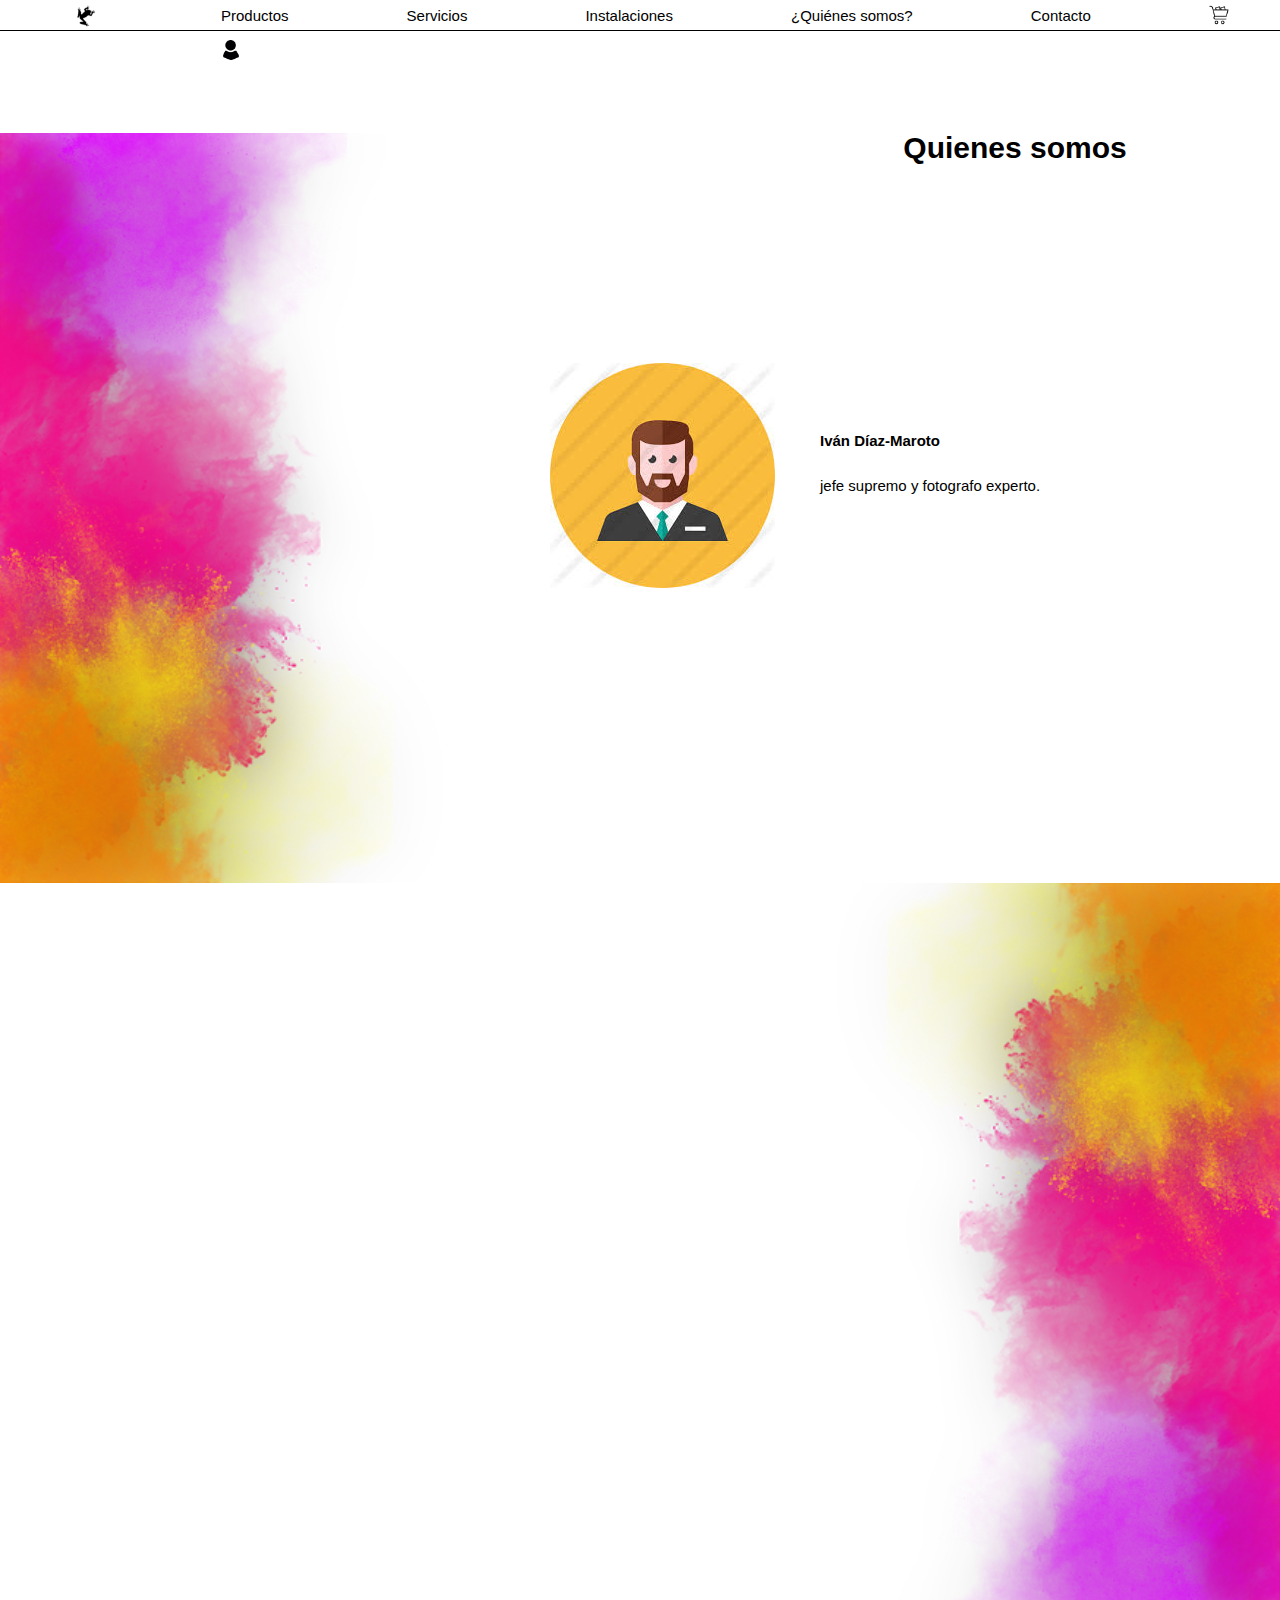
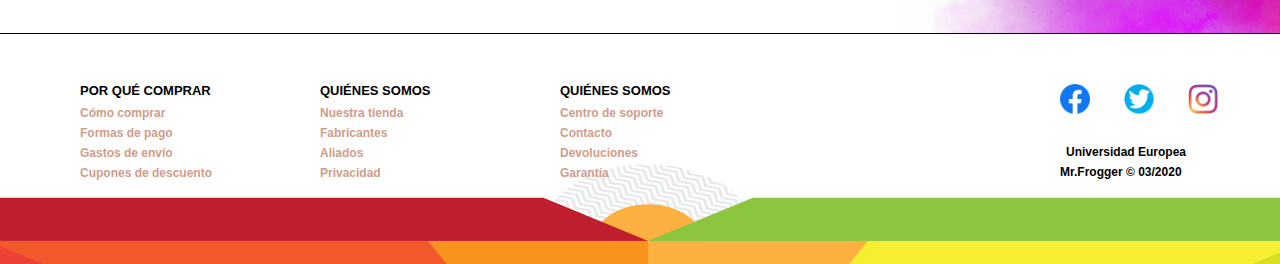
<file: ivandiazmarotosimon/quienes_somos.html>
<!DOCTYPE html>
<html lang="es">
<head>
    <meta charset="utf-8">
    <script src="./js/jquery.js"></script>
    <script src="./js/login.js"></script>
    <link rel="stylesheet" href="./css/reset.css">
    <link rel="stylesheet" href="./css/style.css">
    <title>Instalaciones</title>
</head>
<body>
    <div class="nav">
        <div class="menu"><a href="./index.html"><img class="ico_rana" src="./icons/rana.png" alt=""></a></div>
        <div class="menu"><a class="etiqueta" href="./productos.html">Productos</a></div>
        <div class="menu"><a class="etiqueta" href="./servicios.html">Servicios</a></div>
        <div class="menu"><a class="etiqueta" href="./instalaciones.html">Instalaciones</a></div>
        <div class="menu"><a class="etiqueta" href="./quienes_somos.html">¿Quiénes somos?</a></div>
        <div class="menu"><a class="etiqueta" href="./contactos.html">Contacto</a></div>
        <div class="menu"><a href=""><img class="ico_carrito" src="./icons/carrito.png" alt=""></a></div>
        <div class="menu">
          <div class="acceder"><a href="#" id="login"><img class="ico_perfil" src="./icons/perfil.png" alt=""></a>
            <div id="login-content">
              <form method="post">
                <input type="text" name="usuario" id="usuario" placeholder="Usuario">
                <input type="password" name="contraseña" id="pass" placeholder="contraseña">
                <input type="submit" name="btVerificar" id="btVerificar" value="Login">
                <label class="lab"><input type="checkbox" checked="checked">Recuerdame</label>
              </form>
            </div>
          </div> 
        </div>  
      </div>  
<div class="qs">
        <div class="qs-izq">
           
            <img src="./img/izq.png">
        </div>
        <div class="qs-der">
            <img src="./img/der.png">
        </div>
        <div class="qs-texto">
           <h1>Quienes somos</h1>
        <div class="qs-texto">
            <h2>Iván Díaz-Maroto</h2>
            
            <p>jefe supremo y fotografo experto.</p>
        </div>
        <div class="jefe">
          <img src="./img/jefe.jpg">
          </div>
         
        
    </div>
    <footer>
        <div class="cajas">
            <h3>POR QUÉ COMPRAR</h3>
            <p><a href="">Cómo comprar</a></p>
            <p><a href="">Formas de pago</a></p>
            <p><a href="">Gastos de envío</a></p>
            <p><a href="">Cupones de descuento</a></p>
        </div>
        <div class="cajas">
            <h3>QUIÉNES SOMOS</h3>
            <p><a href="">Nuestra tienda</a></p>
            <p><a href="">Fabricantes</a></p>
            <p><a href="">Aliados</a></p>
            <p><a href="">Privacidad</a></p>
        </div>
        <div class="cajas">
            <h3>QUIÉNES SOMOS</h3>
            <p><a href="">Centro de soporte</a></p>
            <p><a href="">Contacto</a></p>
            <p><a href="">Devoluciones</a></p>
            <p><a href="">Garantía</a></p>
        </div>
        <div class="cajas social">
            <a href="https://www.facebook.com/"><img class="social_ico" src="./icons/facebook.png" alt=""></a>
            <a href="https://twitter.com/?lang=es"><img class="social_ico" src="./icons/twitter.png" alt=""></a>
            <a href="https://www.instagram.com/?hl=es"><img class="social_ico" src="./icons/instagram.png" alt=""></a>
            <br>
              <br>
              <br><p style="margin-left: 3em;">Universidad Europea</p>
              <p style="margin-left: 2.5em;">Mr.Frogger © 03/2020</p>
        </div>
      </footer>
</body>
</html>
</file>
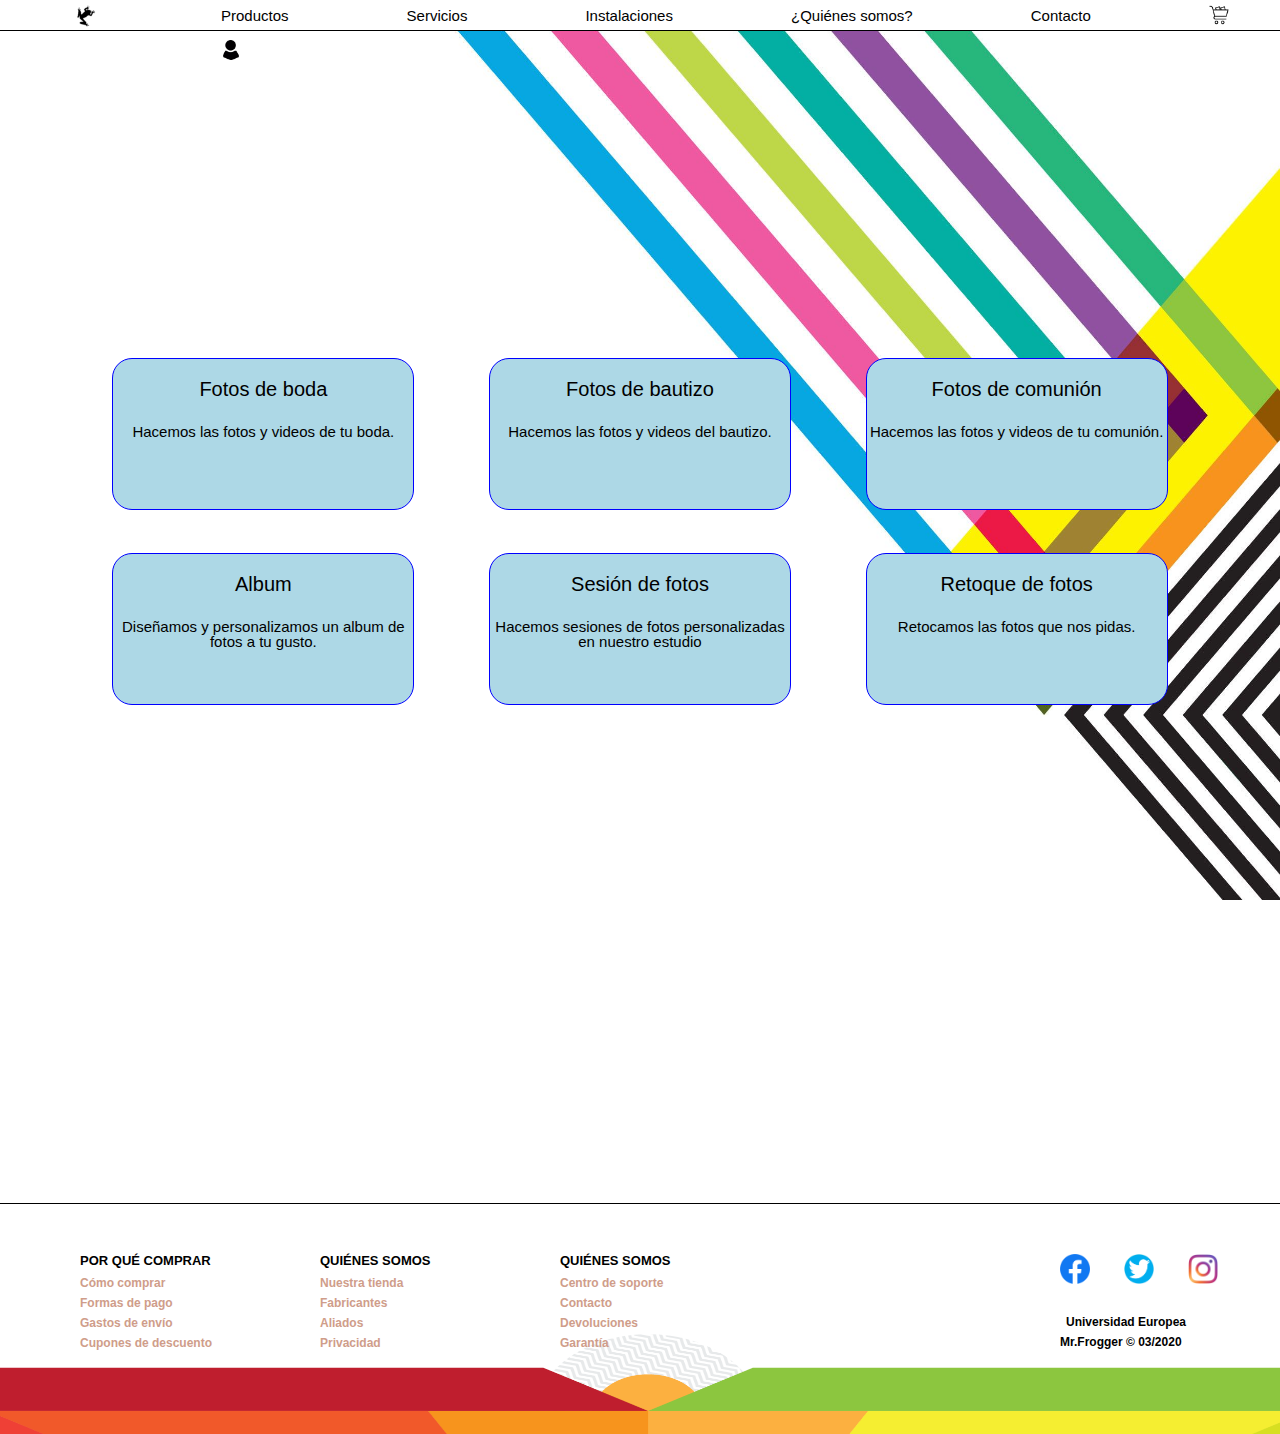
<file: ivandiazmarotosimon/servicios.html>
<!DOCTYPE html>
<html lang="es">
<head>
    <meta charset="utf-8">
    <script src="./js/jquery.js"></script>
    <script src="./js/login.js"></script>
    <link rel="stylesheet" href="./css/reset.css">
    <link rel="stylesheet" href="./css/style.css">
    <title>Instalaciones</title>
</head>
<body class="servicios">
<div class="nav">
  <div class="menu"><a href="./index.html"><img class="ico_rana" src="./icons/rana.png" alt=""></a></div>
  <div class="menu"><a class="etiqueta" href="./productos.html">Productos</a></div>
  <div class="menu"><a class="etiqueta" href="./servicios.html">Servicios</a></div>
  <div class="menu"><a class="etiqueta" href="./instalaciones.html">Instalaciones</a></div>
  <div class="menu"><a class="etiqueta" href="./quienes_somos.html">¿Quiénes somos?</a></div>
  <div class="menu"><a class="etiqueta" href="./contactos.html">Contacto</a></div>
  <div class="menu"><a href=""><img class="ico_carrito" src="./icons/carrito.png" alt=""></a></div>
  <div class="menu">
    <div class="acceder"><a href="#" id="login"><img class="ico_perfil" src="./icons/perfil.png" alt=""></a>
      <div id="login-content">
        <form method="post">
          <input type="text" name="usuario" id="usuario" placeholder="Usuario">
          <input type="password" name="contraseña" id="pass" placeholder="contraseña">
          <input type="submit" name="btVerificar" id="btVerificar" onclick="validar()" value="Login">
          <label class="lab"><input type="checkbox" checked="checked">Recuerdame</label>
        </form>
      </div>
    </div> 
  </div>  
</div>  
<div class="serv_cont">
       <div class="serv_box_fst">
           <div class="serv_box">
                <h1>Fotos de boda</h1>
                <p>Hacemos las fotos y videos de tu boda.</p>
            </div>
           <div class="serv_box">
                <h1>Fotos de bautizo</h1>
                <p>Hacemos las fotos y videos del bautizo.</p>
            </div>
           <div class="serv_box">
                <h1>Fotos de comunión</h1>
                <p>Hacemos las fotos y videos de tu comunión.</p>
            </div>
       </div>
       <div class="serv_box_fst_x">
        <div class="serv_box">
             <h1>Album</h1>
             <p>Diseñamos y personalizamos un album de fotos a tu gusto.</p>
         </div>
        <div class="serv_box">
             <h1>Sesión de fotos</h1>
             <p>Hacemos sesiones de fotos personalizadas en nuestro estudio</p>
         </div>
        <div class="serv_box">
             <h1>Retoque de fotos</h1>
             <p>Retocamos las fotos que nos pidas.</p>
         </div>
    </div>
</div>    
<footer>
  <div class="cajas">
      <h3>POR QUÉ COMPRAR</h3>
      <p><a href="">Cómo comprar</a></p>
      <p><a href="">Formas de pago</a></p>
      <p><a href="">Gastos de envío</a></p>
      <p><a href="">Cupones de descuento</a></p>
  </div>
  <div class="cajas">
      <h3>QUIÉNES SOMOS</h3>
      <p><a href="">Nuestra tienda</a></p>
      <p><a href="">Fabricantes</a></p>
      <p><a href="">Aliados</a></p>
      <p><a href="">Privacidad</a></p>
  </div>
  <div class="cajas">
      <h3>QUIÉNES SOMOS</h3>
      <p><a href="">Centro de soporte</a></p>
      <p><a href="">Contacto</a></p>
      <p><a href="">Devoluciones</a></p>
      <p><a href="">Garantía</a></p>
  </div>
  <div class="cajas social">
      <a href="https://www.facebook.com/"><img class="social_ico" src="./icons/facebook.png" alt=""></a>
      <a href="https://twitter.com/?lang=es"><img class="social_ico" src="./icons/twitter.png" alt=""></a>
      <a href="https://www.instagram.com/?hl=es"><img class="social_ico" src="./icons/instagram.png" alt=""></a>
      <br>
        <br>
        <br><p style="margin-left: 3em;">Universidad Europea</p>
        <p style="margin-left: 2.5em;">Mr.Frogger © 03/2020</p>
  </div>
</footer>
</body>
</html>
</file>
<file: ivandiazmarotosimon/css/style.css>
/* Menú */
body {
    background-color: white;
    color: black;
    font-family: Verdana, Geneva, Tahoma, sans-serif;
    font-size: 15px;
    width:100%;
}
.nav {
    background-color: white;
    color: black;
    width: 100%;
    height: 30px;
    border-bottom: 1px solid black;
    display: inline-block;
    position: -webkit-sticky;
    position: sticky;
    top: 0px;
    z-index: 100;
}
.menu {
    float: left;
    padding: 8px 50px;
    margin-left: 18px;
    animation-duration: 0.6s ;
}
.etiqueta {
    text-decoration: none;
    color: black;
}
.ico_rana {
    margin-top: -11px;
    height: 35px;
    width: 35px;
}
.ico_perfil {
    margin-top: -3px;
    height: 20px;
    width: 20px;
}
.ico_carrito {
    margin-top: -3px;
    height: 20px;
    width: 20px;
} 
.etiqueta:hover {
    text-shadow:  0.1em 0.1em 0.2em gray;
}
.ico_rana:hover {
    transform: scale(1.3);
}
.ico_carrito:hover {
    transform: scale(1.3);
}
/* Página Inicio */
.contenedorindex{
    background-image: url(../img/index.png);
    background-repeat: no-repeat;
    background-position: center;
    background-size: 100% 100%;
    
}
.ico_perfil:hover {
    transform: scale(1.3);
}
.contenedor {
    margin-top: -2px;
    display: flex;
    position: relative;
    height: 440px;
    right: -500px;
}
.contenedor img {
    width: 50%;
    height: 100%;
    
}
.fade::after {
    content: "Canon EOS 5D Mark IV";
    font-size: 40px;
    display: flex;
    justify-content: center;
    align-items: center;
    color: white;
    background-color: black;
    width: 100%;
    height: 100%;
    position: relative;
    top: 0;
    left: -900px;
    opacity: 0;
    transition: 0.5s ease;
}
.fade:hover::after {
    opacity: 0.5;
}
/* Pie de Página */
footer {
    background-image: url(../img/footer.png);
    background-position: center;
    background-attachment: scroll;
    background-repeat: no-repeat;
    background-size: 100% 100%;
    clear: both;
    color: black;
    font-weight: bolder;
    font-size: 0.8;
    margin-top: 20px;
    overflow-y: auto;
    padding: 20px;
    border-top: 1px solid black;
}
footer div h3{
    margin-bottom: 10px;
    font-size: 13px;
    
} 
footer p {
    font-size: 12px;
    margin-bottom: 8px;
}
footer div {
    margin-right: 30px;
}
.cajas {
    margin-top: 30px;
    margin-left: 60px;
    float: left;
    text-align: left;
    align-items: center;
    height: 160px;
    width: 200px;
    width: 150px;
}
.img-introduccion img {
    height: 450px;
    width: 500px;
    filter: drop-shadow(0px 2em 3px black);
    animation: drop 1.5s ease;
    margin-left: 10em; 
}
.introduccion{
    flex: 1;
    margin-left: 5em;
}
.img-introduccion{
    flex: 1;
    justify-content: center;
}
.intro-text h1{
    font-size: 44px;
    font-weight: 500;
    background: linear-gradient(to right, #494964, #6f6f89);
    -webkit-background-clip: text;
    -webkit-text-fill-color: transparent;
    margin-bottom: 30px;
}
.intro-text p{
    font-family: -apple-system, BlinkMacSystemFont, 'Segoe UI', Roboto, Oxygen, Ubuntu, Cantarell, 'Open Sans', 'Helvetica Neue', sans-serif;
    margin-top: 5px;
    font-size: 22px;
    color: black;
}
.seleccionar {
    border: 2px solid #494964 ;
    background: rgba(165, 170, 165, 0.534);
    color: black;
    height: 30px;
    width: 110px;
    cursor: pointer;
    font-size: 13px;
}
.seleccionar:hover{
    box-shadow: 0 12px 16px 0 rgba(0,0,0,0.24), 0 17px 50px 0 rgba(0,0,0,0.19);
}
.seleccionar:focus{outline: 0;}
.cart{
    background-color:#494964;
    height: 30px;
    width: 110px;
    border: none;
    font-size: 13px;
    color: white;
    cursor: pointer;
    margin: 30px 0px 0px 30px;
}
.cart:hover{
    box-shadow: 0 12px 16px 0 rgba(0,0,0,0.24), 0 17px 50px 0 rgba(0,0,0,0.19);
}
.cart:focus{outline: 0;}
.presentacion {
    display: flex;
    margin: auto;   
    align-items: center;
}
@keyframes drop {
    0% {
        opacity: 0;
        transform: translateY(-80px);
    }
    100% {
        opacity: 1;
        transform: translateY(0px);
    }
}
.social {
    width: 300px;
    margin-left: 10em;
    width: 200px;
    float: right;
    margin-left: 100px;
}
.social_ico {
    padding: 0px 0px 0px 30px;
    height: 30px;
    width: 30px;
}
.social_ico:hover {
    transform: scale(1.5);
    transition: 0.5s ease;
}
.fondo {
    background-image: url(../img/images.png);
    background-size: cover;
    background-position: center;
    background-repeat: no-repeat;
    background-attachment: scroll;
    background-size: 100% 100%;
}
.contenedor-formulario{
    padding-top: 18px;
    padding-bottom: 18px;
    width: 50%;
    height: 100%;
}

.contenedor-formulario .formulario h1{
    font-size: 25px;
    margin: 0 0 3%;
    color: orange;
    text-align: center;
}

.contenedor-formulario .formulario {
    box-sizing: border-box;     
    height: 625px;
    width: 70%;
    margin: 0 auto;
    padding: 1em 3em; 
    background: white; 
    border: 4px solid orange; 
    border-radius: 8px;
    box-shadow: 5px 5px 5px teal; 
}

.formulario input[type=text], input[type=tel] {
    width: 100%;
    border: 1.5px solid orange;
    color: orange;
    opacity: 0.7;
    border-radius: 4px;
    margin: 8px 0;
    outline: none;
    padding: 8px;
    box-sizing: border-box;
    transition: 0.3s;
  }
.formulario input[type=text]:focus, 
.formulario input[type=tel]:focus {
    border-color: orange;
    box-shadow: 0 0 8px 0 orange;
}
.inputIconos input[type=text],
.inputIconos input[type=tel] {
      padding-left: 40px;
      font-size: 16px;
}

.inputIconos{
    position: relative;
}
.inputIconos i{
    position: absolute;
    left: 0;
    top: 18%;
    padding: 9px 8px;
    color: lightgoldenrodyellow;
    opacity: 0.8;
    transition: all 0.3s ease;
}
.inputIconos.inputBG  i{
    background-color: rgb(208, 242, 253);
    color: lightsalmon;
    margin-left: 1px;
    border-radius: 4px 0 0 4px;
    padding: 10px 8px;
    opacity: 0.8;
    transition: all 0.3s ease;
}

.inputIconos input[type=text]:focus + i,
.inputIconos input[type=tel]:focus + i{
    color: dodgerBlue;
}
.checkbox .titulo-asunto {
    text-align: center;
    font-size: 16px;
    color: darkorange;
    padding: 2%;
    margin-top: 2%;
    width: 100%;
    text-align: center;
    border-bottom: 1.5px solid orange;  
    text-transform: uppercase;
}
.checkbox input{
    display: none;
}
.checkbox label {
    color: orange;
    top: -8px;
    margin-bottom: 5px;
    padding: 8px 15px 5px 48px; 
    display: block; 
    position: relative;
    font-size: 1em;
    border-radius: 5px;
    cursor: pointer; 
    transition: 0.3s ease;
}

.checkbox label:hover {
    top: -5px;
    background: orange; 
}
.checkbox label:before {
    content: ""; 
    width: 15px;
    height: 15px;
    display: inline-block;
    background: none;
    border: 2px solid orange;
    border-radius: 3px;
    position: absolute;
    left: 15px;
    top: 4px;
}


.checkbox input:checked + label {
    padding: 5px 15px;
    background: orange;
    border-radius: 5px;
    color: white;
}
.checkbox input:checked + label:before {
    display: none;
}
.mensaje textarea {
    width: 100%;
    border-bottom: 1.5px solid orange;
    color: orange;
    opacity: 0.7;
    border-radius: 4px;
    outline: none;
    box-sizing: border-box;
    transition: all 0.3s ease;
  }
.mensaje textarea:focus {
    border-color: orange;
    box-shadow: 0 0 8px 0 orange ;
    background: #bbd8f2;
    color: orange;
    font-size: 14px;
    opacity: 0.4;
}

.mensaje label{
    color: #7ea8b5;
    font-size: 14px;
    font-weight: bolder;
}
.boton-enviar {
    margin-top: 4%;
    background-color: orange;
    width: 100%;
    height: 7%;
    text-shadow: 1px 1px 2px black, 0 0 1em orange, 0 0 0.2em orange;
    text-align: center;
    color: white;
    font-size: 18px;
    font-family: Verdana;
    letter-spacing: 1px; 
    border-radius: 5px;
    border: none;
    cursor: pointer;
    transition: all 0.4s ease;
}

.boton-enviar:hover {
	background-color: red;
	color: blue;
	opacity: 0.8; 
    outline: none;
}
.ubicacion {
    float: right;
    width: 100%;
    height: 100%;
}

.mapa {
    float: right;
    margin-top: -625px;
    border: 4px solid orange; 
    border-radius: 4px;
    box-shadow: 5px 5px 5px red;
    margin-right: 5%; 
}

.mapa iframe{
    margin-bottom: -1.5px;
}

.contacto {
    margin-top: -165px;
    left: 58%;
    width: 500px;
    position: relative;
}
.contacto .texto {
    position: absolute;
    width: 120%;
    top: 0px;
    left: 0px;
    bottom: 0px;
    right: 0px;
    background: rgba(255,255,255,1);
    transform: scaleY(0);
    transition: transform .5s;
}

.contacto:hover .texto{
    transform: scaleY(1);
}

.contacto .texto li{
    text-align: center;
    color: #545377;
    font-size: 16px;
    padding-top: 10px;
    font-family: Verdana, Geneva, Tahoma, sans-serif;
    text-align: left justify;
}

/***********************************************************************************************************/
.fondo_inst {
    background: linear-gradient(to bottom, rgb(37, 36, 36), rgb(143, 143, 143));
}
    .cuerpo {
      margin: 30px auto;
      overflow-y: auto;
      width: 80%;
        display: flex;
    }
    .cuerpo iframe{
    float: left;
    margin-left: 10%;
    width: 20%;
    }
    
    .cuerpo div {
      float: right;
      margin-top: 20px;
        margin-left: 50px;
      text-align: justify;
      width: 50%;
    }
      
    .main {
      margin: 0px auto;
      width: 80%;
    }
    .main h1 {
      text-align: center;
    }
    
    .main h1::after,
    .main:after {
      display: block;
      content: " ";
      height: 2px;
      width: 30%;
      margin: 0px auto;
      margin-top: 30px;
    }  
    .cards {
      overflow-y: auto;
    }
    .cards .card {
      float: left;
      padding: 20px;
      text-align: center;
      width: 33%;
    }
    .cajas a{
        text-decoration: none;
        color: rgb(207, 157, 138);
    }
    .cards .card img {
      width: 50%;
        animation: ani 3s ease;
    }   
    .cuerpo2{
      margin-top: 10px;
      text-align: justify;
      width: 50%; 
        margin-left:350px;
        margin-right: 2px;
    }
    @keyframes ani {
        0% {
            opacity: 0;
            transform: translateY(-80px);
        }
        100% {
            opacity: 1;
            transform: translateY(0px);
        }
    }
/* Carrusel */
.carrusel{
    width: 700px;
    height: 20em;
    overflow: hidden;
    margin-top: 2em;
}
  .middle{
    position: absolute;
    top: 26%;
    left: 50%;
    transform: translate(-50%,-50%);
  }
  .navigation{
    position: absolute;
  bottom: 20px;
  left: 50%;
  transform: translateX(-50%);
  display: flex;
}
.bar{
  width: 50px;
  height: 10px;
  border: 2px solid #fff;
  margin: 6px;
  cursor: pointer;
  transition: 0.4s;
}
.bar:hover{
  background: #fff;
}

input[name="r"]{
    position: absolute;
    visibility: hidden;
}

.slides{
    width: 500%;
    height: 100%;
    display: flex;
}
.slide{
  width: 20%;
  transition: 0.6s;
}
.slide img{
  width: 100%;
  height: 100%;
}

#r1:checked ~ .s1{
  margin-left: 0;
}
#r2:checked ~ .s1{
  margin-left: -20%;
}
#r3:checked ~ .s1{
  margin-left: -40%;
}
#r4:checked ~ .s1{
  margin-left: -60%;
}
#r5:checked ~ .s1{
    margin-left: -80%;
}
/* Página servicios */
.servicios{
    background-image: url(../img/servicios.jpg);
    background-attachment: fixed;
    background-position: center;
    background-repeat: no-repeat;
    background-size: 100% 100%;

}
.serv_cont {
    margin-top: 400px;
    height: 50em;
    width: auto;
    margin-right: 5em;
    margin-left: 5em;
}
.serv_box_fst {
    height: 300px;
    display: flex;
    justify-content: space-around;
    margin-top: 5em;
}
.serv_box_fst_x {
    height: 300px;
    margin-top: -7em;
    display: flex;
    justify-content: space-around;
}
.serv_box {
    border-radius: 20px;
    background-color: lightblue;
    margin-top: -5em;
    height: 10em;
    width: 20em;
    border: 1px solid blue;
}
.serv_box h1 {
    margin-top: 20px;
    text-align: center;
    font-size: 20px;
}
.serv_box p{
    text-align: center;
    margin-top: 25px;
    font-size: 15px;
}
/*slider*/
.slider {
    width: 30%;
    height: 50%;
    margin: auto;
    overflow: hidden;
    margin-top: 5em;
}
.slider ul{
    display: flex;
    padding: 0px;
    width: 500%;
    animation: slide 20s infinite linear;
}
.slider li {
    width: 100%;
    list-style: none;
}
.slider img {
    width: 100%;
}
.tamaño{
    width: 600px;
    height: 300px;
}
@keyframes slide {
    0%{
        margin-left: 0;
    }
    15%{
        margin-left: 0;
    }
    20%{
        margin-left: -100%;
    }
    35%{
        margin-left: -100%;
    }
    40%{
        margin-left: -200%;
    }
    55%{
        margin-left: -200%;
    }
    60%{
        margin-left: -300%;
    }
    75%{
        margin-left: -300%;
    }
    80%{
        margin-left: -400%;
    }
    95%{
        margin-left: -400%;
    }
}
/* Login */
div.acceder{
    margin: 0;
    padding: 0;
    list-style: none;
    position: relative;
    float: right;
}
div.acceder #login-content{
    position: absolute;
    top: 35px;
    right: 0;
    z-index: 999;
    background-color: #fff;
    padding: 15px;
    width: 250px;
    border-radius: 10px 0 10px 10px;
    display: none;
    border: 1px solid black;
    
}
input#usuario, input#pass{
    background-color: #f1f1f1;
    padding: 6px 5px;
    margin-bottom: 10px;
    width: 240px;
    border: 1px solid #ccc;

}
#btVerificar{
    background-color: #359AC2;
    border: 1px solid #044E6B;
    float: left;
    height: 28px;
    width: 100px;
    padding: 0;
    font: bold 14px Arial;
    color: #fff;
    text-shadow: 0 1px 0 rgba(255, 255, 255, 0.3) inset;
    cursor: pointer;
    transition: 1s ease;
    border-radius: 25px;
}
#btVerificar:hover{
    background-color: #044E6B;
}
.lab{
    float: right;
    line-height: 28px;
    font-size: 14px;
    color: #666;
}


/******************************************* PÁGINA PRODUCTOS *************************************************/
.fondo-pantalla {
    background-image: url(../img/productos.jpg);
    -webkit-background-size: cover;
    -moz-background-size: cover;
    -o-background-size: cover;
    background-position: center;
    background-attachment: fixed;
    background-size: 100% 100%;
    background-repeat: no-repeat;
    margin-top: -23px;
    margin-bottom: -20px;
}
.contenedor-padre {
    width: 200%;
    max-width: 1300px;
    margin: 20px auto;
}

.contenedor-hijo-menu ul {
    list-style-type: none;
    width: 100%;
    display: table;  
    animation: scroll 1.5s ease;
}

@keyframes scroll {
    0% {
        opacity: 0;
        transform: translatex(-80px);
    }
    100% {
        opacity: 1;
        transform: translateX(0px);
    }
}

.contenedor-hijo-menu ul li {
    display: table-cell;
    width: calc(30px * 6); /*mismos espacios a las opciones del menú*/
}

.contenedor-hijo-menu ul li:hover {
    background: rgba(42,43,59,0.5);
}

.contenedor-hijo-menu ul li a {
    text-decoration: none;
    display: block;
    color: #fff;
    padding: 20px 0;
    text-align: center;
}
.contenedor-hijo-galeria {
    width: 100%;
    padding: 20px;
    margin-top: 20px;
    display: flex;
    flex-wrap: wrap;
    flex-direction: row;
}
.contenedor-hijo-galeria > .box-imagen{
    background-color: white;
}

.contenedor-hijo-galeria > .box-imagen img{
    filter: drop-shadow(1px 1px 1px 1px black);
}

.contenedor-hijo-galeria > .box-imagen:hover {
    transform: scale(0.96);
    box-shadow: 2px 2px 10px blue;
}
.contenedor-hijo-galeria .box-imagen  {
    width: calc(70px * 4);
    height: calc(70px * 4);
    margin: 10px;
    border-radius: 2px;
    box-shadow: 0 0 10px 0 rgba(0,0,0,0.6);
    overflow: hidden;
    border-radius: 5px;
}

.contenedor-hijo-galeria .box-imagen img{
    width: 100%;
    height: auto;
    cursor: pointer;
    transition: all 0.7s ease;
    /*object-fit: cover;*/
}

.active {
    border-bottom: 4px solid #E62117;
}
.box-imagen {
    width: 100%;
    height: 100%;
    position: relative;
    cursor: pointer;
}
.box-imagen:hover .overlay-texto {
    width: 100%;
}
.box-imagen img {
    display: block;
    width: 100%;
    height: 100%;
}
.overlay-texto {
    width: 0;
    height: 100%;
	background: rgba(255, 197, 128, 0.521);
	position: absolute;
    top: 0;
    display: flex;
    overflow: hidden;
	transition: all 0.3s ease;
}
.detalles .titulo-producto{
    margin-top: 10px;
    margin-bottom: 20px;
    text-align: center;
    color: red;
    text-shadow: 1px 1px 5px white;
}
.detalles {
    color: white;
    font-family: sans-serif;
    text-align: center;
    text-emphasis-style: 3px 2px rgba(48, 9, 9, 0.295);;
    font-size: 20px;
    padding: 10px;
    font-weight: bold;
    text-shadow: 1px 0 10px black;
}
/* Pagina Quienes_Somos */

.qs{
}
.qs-izq img{
    float: left;
    height: 50em;
}
.qs-der img{
    float: right;
    height: 50em;
}
.qs-texto p{
    position: relative;
    top: 200px;
    right: -70px
}
.qs-texto h1{
    text-align: center;
    font-weight: bold;
    font-size: 30px;
}
.qs-texto h2{
    position: relative;
    font-weight: bold;
    top: 170px;
    right: -70px
}
.qs-texto{
    position: relative;
    margin-top: 100px;
    animation: tex 5s ease;
}
.jefe{
    position: relative;
    right: 200px;
    top: 70px;
    animation: oni 3s ease;
}
@keyframes oni {
        0% {
            opacity: 0;
            transform: translateY(-80px);
        }
        100% {
            opacity: 1;
            transform: translateY(0px);
        }
    }
@keyframes uni {
        0% {
            opacity: 0;
            transform: translateX(-80px);
        }
        100% {
            opacity: 1;
            transform: translateX(0px);
        }
    }
@keyframes ini {
        0% {
            opacity: 0;
            transform: translateY(80px);
        }
        100% {
            opacity: 1;
            transform: translateY(0px);
        }
    }
@keyframes tex {
        0% {
            opacity: 0;
        }
        100% {
            opacity: 1;
        }
    }

/* Pagina de Instalaciones */
.fondo_1 {
    background-color: white;
}
    .cuerpo {
      margin: 30px auto;
      overflow-y: auto;
      width: 80%;
      display: flex;
        padding-bottom: 30px;
    }
    .cuerpo iframe{
    float: left;
    margin-left: 10%;
    width: 20%;
    }
    
    .cuerpo div {
      float: right;
      margin-top: 20px;
      margin-left: 25px;
      text-align: justify;
      width: 50%;
    }  
#mapai{
    width: 35%;
    box-shadow: 5px 5px 5px gray;
    border: 3px solid blue; 
}
.rer{
    padding-top: 100px;
    color: orange;
}
#mapai iframe{
    width: 100%;
    margin-left: 0;
}
</file>
